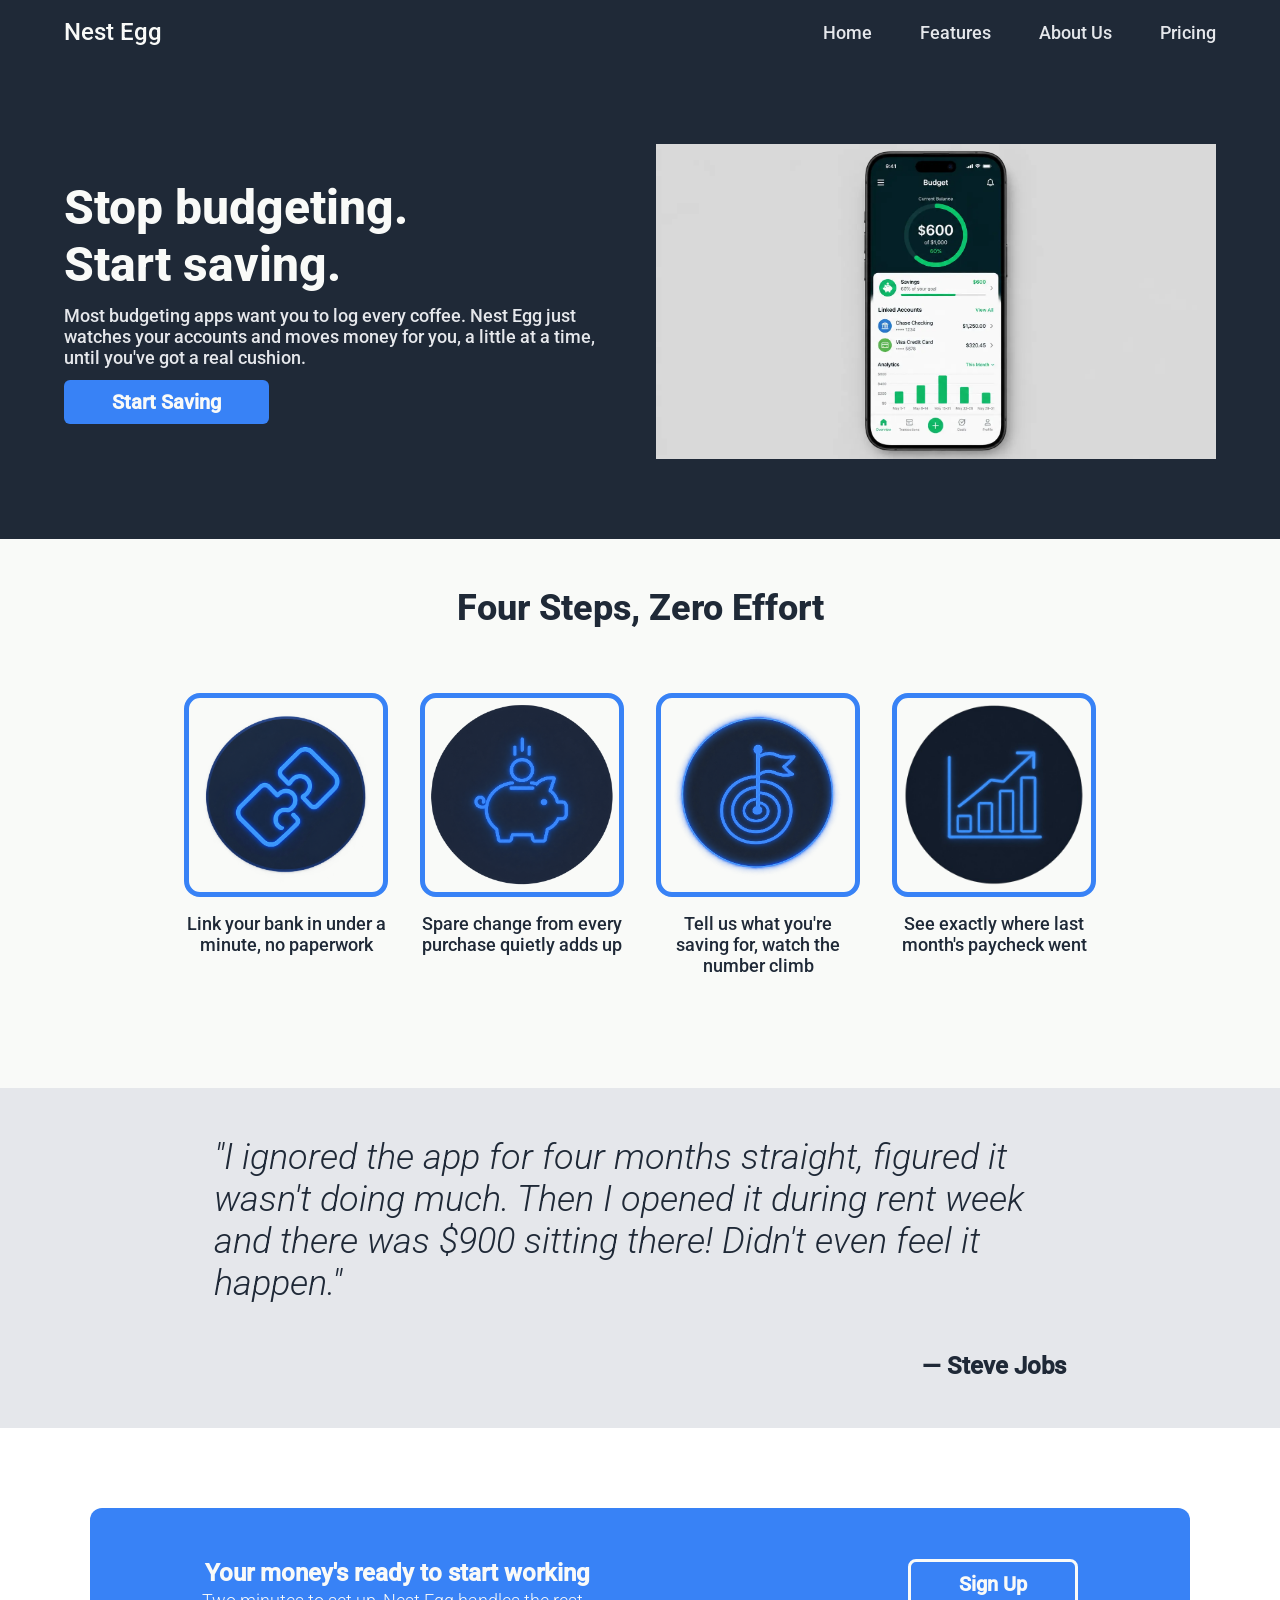
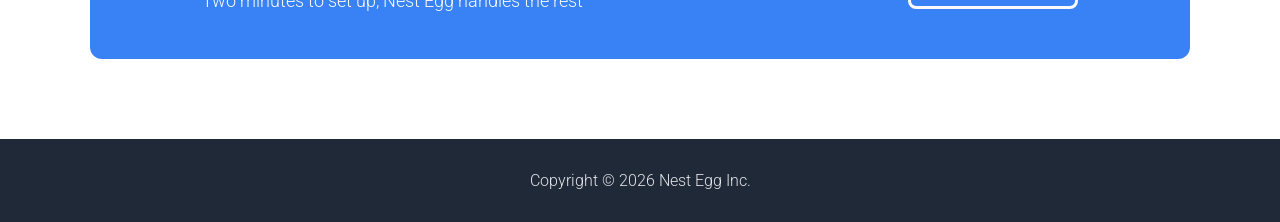
<file: index.html>
<!doctype html>
<html>
    <head>
        <!-- encoding -->
        <meta charset="UTF-8" />

        <!-- viewport -->
        <meta name="viewport" content="width=device-width, initial-scale=1.0" />

        <!-- page title -->
        <title>Nest Egg | Save today, hatch tomorrow</title>

        <!-- page description -->
        <meta
            name="description"
            content="Nest Egg automatically saves money for you."
        />

        <!-- favicon links -->
        <link
            rel="apple-touch-icon"
            sizes="180x180"
            href="assets/favicon/apple-touch-icon.png"
        />
        <link
            rel="icon"
            type="image/png"
            sizes="32x32"
            href="assets/favicon/favicon-32x32.png"
        />
        <link
            rel="icon"
            type="image/png"
            sizes="16x16"
            href="assets/favicon/favicon-16x16.png"
        />
        <link rel="manifest" href="assets/favicon/site.webmanifest" />

        <!-- css stylesheets -->
        <link rel="stylesheet" href="./css/styles.css" />
        <link rel="stylesheet" href="./css/navbar.css" />
        <link rel="stylesheet" href="./css/index.css" />
    </head>

    <body>
        <header class="site-header">
            <nav class="navbar">
                <a href="index.html" class="company-name"><p>Nest Egg</p> </a>

                <!-- Mobile burger menu -->
                <input type="checkbox" id="menu-toggle" class="menu-toggle" />

                <label
                    for="menu-toggle"
                    class="menu-button"
                    aria-label="Toggle menu"
                >
                    <span class="line1"></span>
                    <span class="line2"></span>
                    <span class="line3"></span>
                </label>

                <div class="header-links">
                    <a href="index.html" class="active">Home</a>
                    <a href="features.html">Features</a>
                    <a href="about.html">About Us</a>
                    <a href="pricing.html">Pricing</a>
                </div>
            </nav>
        </header>

        <main>
            <section class="site-hero">
                <div class="hero-container">
                    <div class="hero-content">
                        <h1 class="hero-heading">
                            Stop budgeting.<br />
                            Start saving.
                        </h1>
                        <p class="hero-subtext">
                            Most budgeting apps want you to log every coffee.
                            Nest Egg just watches your accounts and moves money
                            for you, a little at a time, until you've got a real
                            cushion.
                        </p>
                        <a href="pricing.html" class="hero-button"
                            >Start Saving</a
                        >
                    </div>

                    <picture class="hero-image">
                        <!-- Desktop (1200px+) -->
                        <source
                            media="(min-width: 1200px)"
                            srcset="assets/images/hero/gpt_hero_desktop.webp"
                            type="image/webp"
                        />
                        <source
                            media="(min-width: 1200px)"
                            srcset="assets/images/hero/gpt_hero_desktop.png"
                            type="image/png"
                        />

                        <!-- Tablet (768px to 1199px) -->
                        <source
                            media="(min-width: 768px)"
                            srcset="assets/images/hero/gpt_hero_tablet.webp"
                            type="image/webp"
                        />
                        <source
                            media="(min-width: 768px)"
                            srcset="assets/images/hero/gpt_hero_tablet.png"
                            type="image/png"
                        />

                        <!-- Mobile (<768px) / Default Fallback -->
                        <source
                            srcset="assets/images/hero/gpt_hero_mobile.webp"
                            type="image/webp"
                        />
                        <img
                            src="assets/images/hero/gpt_hero_mobile.png"
                            alt="Nest Egg UI Hero Image"
                            loading="lazy"
                        />
                    </picture>
                </div>
            </section>

            <section class="features-wrapper">
                <div class="features-section">
                    <h2 class="features-heading">Four Steps, Zero Effort</h2>
                    <div class="features-steps">
                        <figure class="feature_item">
                            <img
                                src="assets/images/icons/puzzle_link_gpt.png"
                                alt="link bank account icon"
                                class="feature-icon"
                            />
                            <figcaption class="icon-caption">
                                Link your bank in under a minute, no paperwork
                            </figcaption>
                        </figure>

                        <figure class="feature_item">
                            <img
                                src="assets/images/icons/piggybank_gpt.png"
                                alt="coin in piggy bank"
                                class="feature-icon"
                            />
                            <figcaption class="icon-caption">
                                Spare change from every purchase quietly adds up
                            </figcaption>
                        </figure>

                        <figure class="feature_item">
                            <img
                                src="assets/images/icons/flag_gpt.png"
                                alt="golf flag/target"
                                class="feature-icon"
                            />
                            <figcaption class="icon-caption">
                                Tell us what you're saving for, watch the number
                                climb
                            </figcaption>
                        </figure>

                        <figure class="feature_item">
                            <img
                                src="assets/images/icons/chart_gpt-removebg-preview.png"
                                alt="incerasing chart/graph"
                                class="feature-icon"
                            />
                            <figcaption class="icon-caption">
                                See exactly where last month's paycheck went
                            </figcaption>
                        </figure>
                    </div>
                </div>
            </section>

            <section class="testimonial-wrapper">
                <div class="testimonial">
                    <blockquote class="quote">
                        <p>
                            "I ignored the app for four months straight, figured
                            it wasn't doing much. Then I opened it during rent
                            week and there was $900 sitting there! Didn't even
                            feel it happen."
                        </p>
                    </blockquote>
                    <p class="quote-author">— Steve Jobs</p>
                </div>
            </section>

            <section class="cta-wrapper">
                <div class="call-to-action">
                    <div class="cta-text">
                        <h3 class="cta-heading">
                            Your money's ready to start working
                        </h3>
                        <p class="cta-subtext">
                            Two minutes to set up, Nest Egg handles the rest
                        </p>
                    </div>
                    <a href="pricing.html" class="cta-button">Sign Up</a>
                </div>
            </section>
        </main>

        <footer class="footer">
            <p>Copyright &copy; 2026 Nest Egg Inc.</p>
        </footer>
    </body>
</html>
</file>
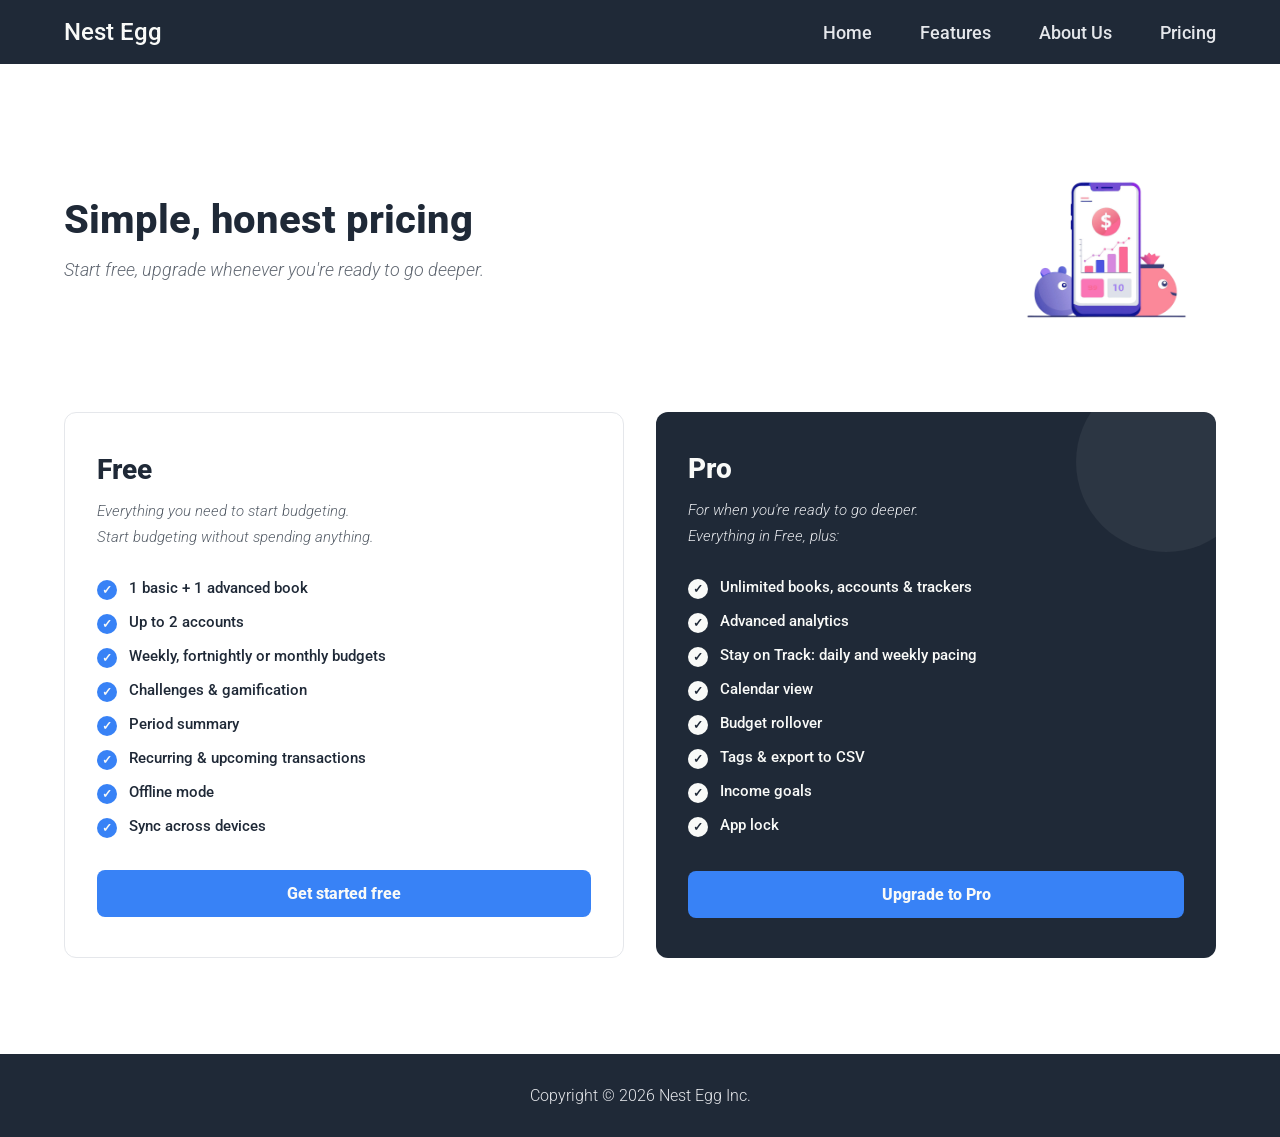
<file: pricing.html>
<!doctype html>
<html lang="en">
  <head>
    <meta charset="UTF-8" />
    <meta name="viewport" content="width=device-width, initial-scale=1.0" />
    <title>Pricing | Nest Egg</title>
    <meta
    name="description"
    content="Nest Egg automatically saves money for you."
    />

    <link
        rel="apple-touch-icon"
        sizes="180x180"
        href="assets/favicon/apple-touch-icon.png"
    />
    <link
        rel="icon"
        type="image/png"
        sizes="32x32"
        href="assets/favicon/favicon-32x32.png"
    />
    <link
        rel="icon"
        type="image/png"
        sizes="16x16"
        href="assets/favicon/favicon-16x16.png"
    />
    <link rel="manifest" href="assets/favicon/site.webmanifest" />
    <link rel="stylesheet" href="./css/styles.css" />
    <link rel="stylesheet" href="./css/navbar.css" />
    <link rel="stylesheet" href="./css/pricing.css" />
  </head>
  <body>
    <header class="site-header">
      <nav class="navbar">
        <a href="index.html" class="company-name"><p>Nest Egg</p></a>

        <!-- mobile hamburger menu toggle -->
        <input type="checkbox" id="menu-toggle" class="menu-toggle" />
        <label for="menu-toggle" class="menu-button" aria-label="Toggle menu">
          <span class="line1"></span>
          <span class="line2"></span>
          <span class="line3"></span>
        </label>

        <div class="header-links">
          <a href="index.html">Home</a>
          <a href="features.html">Features</a>
          <a href="about.html">About Us</a>
          <a href="pricing.html" class="active">Pricing</a>
        </div>
      </nav>
    </header>
    <main>
      <section class="pricing">
        <!-- page heading + hero image -->
        <div class="pricing-intro">
          <div class="pricing-intro-text">
            <h1>Simple, honest pricing</h1>
            <p class="pricing-subtitle">
              Start free, upgrade whenever you're ready to go deeper.
            </p>
          </div>
          <img
            class="pricing-intro-image"
            src="./assets/images/misc/phone-with-picture-fish-piggy-bank.png"
            alt="Phone showing the Nest Egg app with a piggy bank savings illustration"
            width="2000"
            height="2000"
            loading="lazy"
          />
        </div>

        <div class="plan-grid">
          <!-- free plan -->
          <article class="plan-card plan-free" id="plan-free">
            <h2 class="plan-name">Free</h2>
            <p class="plan-desc">Everything you need to start budgeting.</p>
            <p class="plan-desc">Start budgeting without spending anything.</p>
            <ul class="plan-features">
              <li>
                <span class="check-icon" aria-hidden="true">✓</span>1 basic + 1
                advanced book
              </li>
              <li>
                <span class="check-icon" aria-hidden="true">✓</span>Up to 2
                accounts
              </li>
              <li>
                <span class="check-icon" aria-hidden="true">✓</span>Weekly,
                fortnightly or monthly budgets
              </li>
              <li>
                <span class="check-icon" aria-hidden="true">✓</span>Challenges
                &amp; gamification
              </li>
              <li>
                <span class="check-icon" aria-hidden="true">✓</span>Period
                summary
              </li>
              <li>
                <span class="check-icon" aria-hidden="true">✓</span>Recurring
                &amp; upcoming transactions
              </li>
              <li>
                <span class="check-icon" aria-hidden="true">✓</span>Offline mode
              </li>
              <li>
                <span class="check-icon" aria-hidden="true">✓</span>Sync across
                devices
              </li>
            </ul>
            <button type="button" class="plan-cta">Get started free</button>
          </article>

          <!-- pro plan -->
          <article class="plan-card plan-pro" id="plan-pro">
            <h2 class="plan-name">Pro</h2>
            <p class="plan-desc">For when you're ready to go deeper.</p>
            <p class="plan-desc">Everything in Free, plus:</p>
            <ul class="plan-features">
              <li>
                <span class="check-icon" aria-hidden="true">✓</span>Unlimited
                books, accounts &amp; trackers
              </li>
              <li>
                <span class="check-icon" aria-hidden="true">✓</span>Advanced
                analytics
              </li>
              <li>
                <span class="check-icon" aria-hidden="true">✓</span>Stay on
                Track: daily and weekly pacing
              </li>
              <li>
                <span class="check-icon" aria-hidden="true">✓</span>Calendar
                view
              </li>
              <li>
                <span class="check-icon" aria-hidden="true">✓</span>Budget
                rollover
              </li>
              <li>
                <span class="check-icon" aria-hidden="true">✓</span>Tags &amp;
                export to CSV
              </li>
              <li>
                <span class="check-icon" aria-hidden="true">✓</span>Income goals
              </li>
              <li>
                <span class="check-icon" aria-hidden="true">✓</span>App lock
              </li>
            </ul>
            <button type="button" class="plan-cta">Upgrade to Pro</button>
          </article>
        </div>
      </section>
    </main>
    <footer class="footer">
      <p>Copyright &copy; 2026 Nest Egg Inc.</p>
    </footer>
  </body>
</html>
</file>
<file: css/styles.css>
/* site wide fonts defined here */
@font-face {
    font-family: "Roboto ExtraBold";
    src: url(../assets/fonts/Roboto-ExtraBold.ttf) format("truetype");
    font-weight: bolder;
}

@font-face {
    font-family: "Roboto Medium";
    src: url(../assets/fonts/Roboto-Medium.ttf) format("truetype");
    font-weight: normal;
}

@font-face {
    font-family: "Roboto Light Italic";
    src: url(../assets/fonts/Roboto-LightItalic.ttf) format("truetype");
    font-weight: lighter;
}

@font-face {
    font-family: "Roboto Light";
    src: url(../assets/fonts/Roboto-Light.ttf) format("truetype");
    font-weight: lighter;
}

/* defaults */
* {
    margin: 0;
    padding: 0;
    box-sizing: border-box;
}

/* client's desired colors defined here */
html {
    --color-dark: #1f2937;
    --color-light-text: #f9faf8;
    --color-secondary-text: #e5e7eb;
    --color-blue-accent: #3882f6;
}

/* make footer stay on bottom */
body {
    display: flex;
    flex-direction: column;
    min-height: 100vh;
}

/* main fills up empty space */
main {
    flex: 1;
}

/* footer styling */
.footer {
    display: flex;
    justify-content: center;
    background-color: var(--color-dark);
    color: var(--color-secondary-text);
    font-family: "Roboto Light", sans-serif;

    padding: 2rem 0;
}
</file>
<file: css/navbar.css>
.site-header {
  font-family: "Roboto Medium", sans-serif;
  background-color: var(--color-dark);
  position: sticky;
  top: 0;
  z-index: 100;
}

.navbar {
  display: flex;
  justify-content: space-between;
  align-items: center;
  max-width: 1200px;
  margin: 0 auto;
  padding: 18px 24px;
}

.company-name {
  /* display: flex; */
  font-size: 24px;
  /* justify-content: space-between; */
  color: var(--color-light-text);
  text-decoration: none;
}

.header-links {
  /* width: 50px;
    height: 50px; */
  display: flex;
  gap: 48px;
  font-size: 18px;
  /* padding: 10%; */
}

.header-links a {
  color: var(--color-secondary-text);
  text-decoration: none;
}

.menu-toggle,
.menu-button {
  display: none;
}

.menu-button span {
  display: block;
  width: 100%;
  height: 3px;
  border-radius: 2px;
  background-color: var(--color-light-text);
  transition: transform 0.3s ease, opacity 0.3s ease;
}

/*
 * Mobile navbar prototype:
 * While testing the About page at 375px, the desktop navigation
 * caused horizontal overflow because all navigation links remained
 * visible on small screens.
 *
 * A CSS-only burger menu was implemented and tested on the About page.
 * This fixes the overflow and keeps the navigation accessible on mobile.
 *
 * The implementation should be reviewed with the team before being
 * applied to the navbar markup on all pages.
 */

@media (max-width: 768px) {
  .navbar {
    flex-wrap: wrap;
  }

  .menu-button {
    display: flex;
    flex-direction: column;
    justify-content: space-between;
    width: 28px;
    height: 20px;
    cursor: pointer;
  }

  .header-links {
    display: none;
    flex-direction: column;
    align-items: flex-end;
    gap: 16px;
    width: 100%;
    margin-top: 16px;

    /* background-color: black; */
    /* padding: 5%; */
  }

  .menu-toggle:checked ~ .header-links {
    display: flex;
  }

  .menu-toggle:checked ~ .menu-button .line2 {
    opacity: 0;
  }

  .menu-toggle:checked ~ .menu-button .line1 {
    transform: translateY(8.5px) rotate(45deg);
  }

  .menu-toggle:checked ~ .menu-button .line3 {
    transform: translateY(-8.5px) rotate(-45deg);
  }
}
</file>
<file: css/index.css>
/* hero section */

.site-hero {
    background-color: var(--color-dark);
    color: var(--color-light-text);
}

.hero-container {
    display: flex;
    align-items: center;
    gap: 2rem;
    max-width: 1200px;
    margin: 0 auto;
    padding: 5rem 24px;
}

.hero-content {
    display: flex;
    flex-direction: column;
    gap: 12px;
}

.hero-content,
.hero-image {
    flex: 1;
    min-width: 0;
}

.hero-heading {
    font-family: "Roboto ExtraBold", sans-serif;
    font-size: 48px;
    font-weight: bolder;
}

.hero-subtext {
    color: var(--color-secondary-text);
    font-family: "Roboto Medium", sans-serif;
    font-size: 18px;
}

.hero-button {
    color: var(--color-light-text);
    background-color: var(--color-blue-accent);
    font-family: "Roboto Medium", sans-serif;
    font-size: 20px;
    font-weight: lighter;
    text-decoration: none;
    transition: background-color 0.2s ease;

    display: inline-block;
    width: fit-content;
    padding: 10px 3rem;
    font-weight: 600;
    border-radius: 6px;
}

.hero-button:hover {
    background-color: #2563eb;
}

.hero-image img {
    display: block;
    width: 100%;
    height: auto;
    object-fit: cover;
}

/* 4 images about features section*/

.features-wrapper {
    background-color: var(--color-light-text);
    width: 100%;
}

.features-section {
    display: flex;
    flex-direction: column;
    align-items: center;

    gap: 3rem;
    max-width: 1000px;
    margin: 0 auto;
    padding: 3rem 24px;
}

.features-heading {
    font-family: "Roboto ExtraBold", sans-serif;
    font-size: 36px;
    font-weight: bolder;
    color: var(--color-dark);
}

.features-steps {
    display: flex;
    justify-content: space-between;
    align-items: flex-start;
    padding: 1rem 20px;
    margin-bottom: 3rem;
    gap: 2rem;
}

.feature_item {
    display: flex;
    flex-direction: column;
    gap: 1rem;
    flex-shrink: 1;
    flex-basis: 240px;
    min-width: 0;
}

.feature-icon {
    width: 240px;
    /* height: 240px; */
    max-width: 100%;
    aspect-ratio: 1/1;
    height: auto;
    object-fit: contain;

    border: 5px solid var(--color-blue-accent);
    border-radius: 16px;
    display: block;
}

.icon-caption {
    color: var(--color-dark);
    font-family: "Roboto Medium", sans-serif;
    font-size: 18px;
    text-align: center;
}

/* quote/testimonial section */

.testimonial-wrapper {
    background-color: var(--color-secondary-text);
    width: 100%;
}

.testimonial {
    display: flex;
    flex-direction: column;
    align-items: center;

    gap: 3rem;
    max-width: 900px;
    margin: 0 auto;
    padding: 3rem 24px;
}

.quote {
    font-family: "Roboto Light Italic", sans-serif;
    font-size: 36px;
    font-weight: lighter;
    color: var(--color-dark);
}

.quote-author {
    font-family: "Roboto Medium", sans-serif;
    font-size: 24px;
    font-weight: bold;
    color: var(--color-dark);

    align-self: flex-end;
}

/* call to action section */

.cta-wrapper {
    background-color: white;
    width: 100%;
    padding: 0 1.25rem;
}

.call-to-action {
    color: var(--color-light-text);
    background-color: var(--color-blue-accent);

    display: flex;
    /* flex-wrap: wrap; */
    justify-content: space-between;
    align-items: center;

    gap: 3rem;
    max-width: 1100px;
    margin: 5rem auto;
    padding: 3rem 7rem;
    border-radius: 12px;
}

.cta-heading {
    font-family: "Roboto Medium", sans-serif;
    font-weight: bold;
    font-size: 24px;
    padding: 3px;
}

.cta-subtext {
    font-family: "Roboto Light", sans-serif;
    font-weight: normal;
    font-size: 18px;
}

.cta-button {
    color: var(--color-light-text);
    background-color: var(--color-blue-accent);
    font-family: "Roboto Medium", sans-serif;
    font-size: 20px;
    font-weight: lighter;
    text-decoration: none;
    transition: background-color 0.2s ease;

    display: inline-block;
    width: fit-content;
    padding: 10px 3rem;
    font-weight: 600;
    justify-content: flex-end;
    white-space: nowrap;

    border: 3px solid var(--color-light-text);
    border-radius: 8px;
}

.cta-button:hover {
    background-color: var(--color-light-text);
    color: var(--color-blue-accent);
    border: 3px solid var(--color-light-text);
}

/* update page layout for phone screens */
@media (max-width: 768px) {
    .hero-container {
        flex-direction: column;
    }

    .hero-image img {
        border-radius: 24px;
        max-height: 400px;
    }

    .call-to-action {
        flex-direction: column;
        justify-content: flex-start;
    }

    .features-steps {
        flex-wrap: wrap;
        justify-content: center;
        gap: 1.5rem;
    }

    .feature_item {
        align-items: center;
        flex-basis: 45%; /* roughly 2 per row */
    }

    .feature-icon {
        width: 160px;
    }
}
</file>
<file: css/pricing.css>
/* page container */
.pricing {
  max-width: 1200px;
  margin: 0 auto;
  padding: 64px 24px 96px;
  font-family: "Roboto Medium", sans-serif;
}

/* intro: heading + hero image */
.pricing-intro {
  display: flex;
  align-items: center;
  justify-content: space-between;
  gap: 48px;
  margin-bottom: 64px;
}

.pricing-intro-text {
  max-width: 520px;
}

.pricing-intro-text h1 {
  font-family: "Roboto ExtraBold", sans-serif;
  font-size: 40px;
  color: var(--color-dark);
  margin-bottom: 16px;
}

.pricing-subtitle {
  font-family: "Roboto Light Italic", sans-serif;
  font-size: 18px;
  color: color-mix(in srgb, var(--color-dark) 70%, white);
}

.pricing-intro-image {
  width: 220px;
  height: 220px;
  object-fit: contain;
  flex-shrink: 0;
}

/* two-column layout for plan cards */
.plan-grid {
  display: grid;
  grid-template-columns: repeat(2, 1fr);
  gap: 32px;
}

/* shared card styling */
.plan-card {
  position: relative;
  overflow: hidden;
  padding: 40px 32px;
  border-radius: 12px;
  display: flex;
  flex-direction: column;
}

/* free plan colors */
.plan-free {
  background-color: #fff;
  border: 1px solid var(--color-secondary-text);
  color: var(--color-dark);
}

/* pro plan colors, dark to match the site header */
.plan-pro {
  background-color: var(--color-dark);
  color: var(--color-light-text);
}

/* decorative circle on the pro card */
.plan-pro::before {
  content: "";
  position: absolute;
  top: -40px;
  right: -40px;
  width: 180px;
  height: 180px;
  border-radius: 50%;
  background: rgba(255, 255, 255, 0.06);
  pointer-events: none;
}

/* plan name font */
.plan-name {
  font-family: "Roboto ExtraBold", sans-serif;
  font-size: 28px;
  margin-bottom: 16px;
}

/* plan description font */
.plan-desc {
  font-family: "Roboto Light Italic", sans-serif;
  font-size: 15px;
  margin-bottom: 8px;
}

/* muted description text per card */
.plan-free .plan-desc {
  color: color-mix(in srgb, var(--color-dark) 75%, white);
}

.plan-pro .plan-desc {
  color: var(--color-secondary-text);
}

/* feature list layout */
.plan-features {
  list-style: none;
  margin: 24px 0 32px;
  display: flex;
  flex-direction: column;
  gap: 12px;
}

.plan-features li {
  display: flex;
  align-items: flex-start;
  gap: 12px;
  font-size: 15px;
  line-height: 1.4;
}

/* checkmark icon */
.check-icon {
  flex-shrink: 0;
  display: inline-flex;
  align-items: center;
  justify-content: center;
  width: 20px;
  height: 20px;
  margin-top: 2px;
  border-radius: 50%;
  font-size: 12px;
  font-weight: bold;
}

/* checkmark colors per card */
.plan-free .check-icon {
  background-color: var(--color-blue-accent);
  color: var(--color-light-text);
}

.plan-pro .check-icon {
  background-color: var(--color-light-text);
  color: var(--color-dark);
}

/* call-to-action button */
.plan-cta {
  margin-top: auto;
  width: 100%;
  padding: 14px 24px;
  border: none;
  border-radius: 8px;
  font-family: "Roboto ExtraBold", sans-serif;
  font-size: 16px;
  cursor: pointer;
  background-color: var(--color-blue-accent);
  color: var(--color-light-text);
}

.plan-cta:hover {
  opacity: 0.9;
}

/* mobile layout */
@media (max-width: 768px) {
  .pricing-intro {
    flex-direction: column;
    text-align: center;
  }

  .plan-grid {
    grid-template-columns: 1fr;
  }
}
</file>
